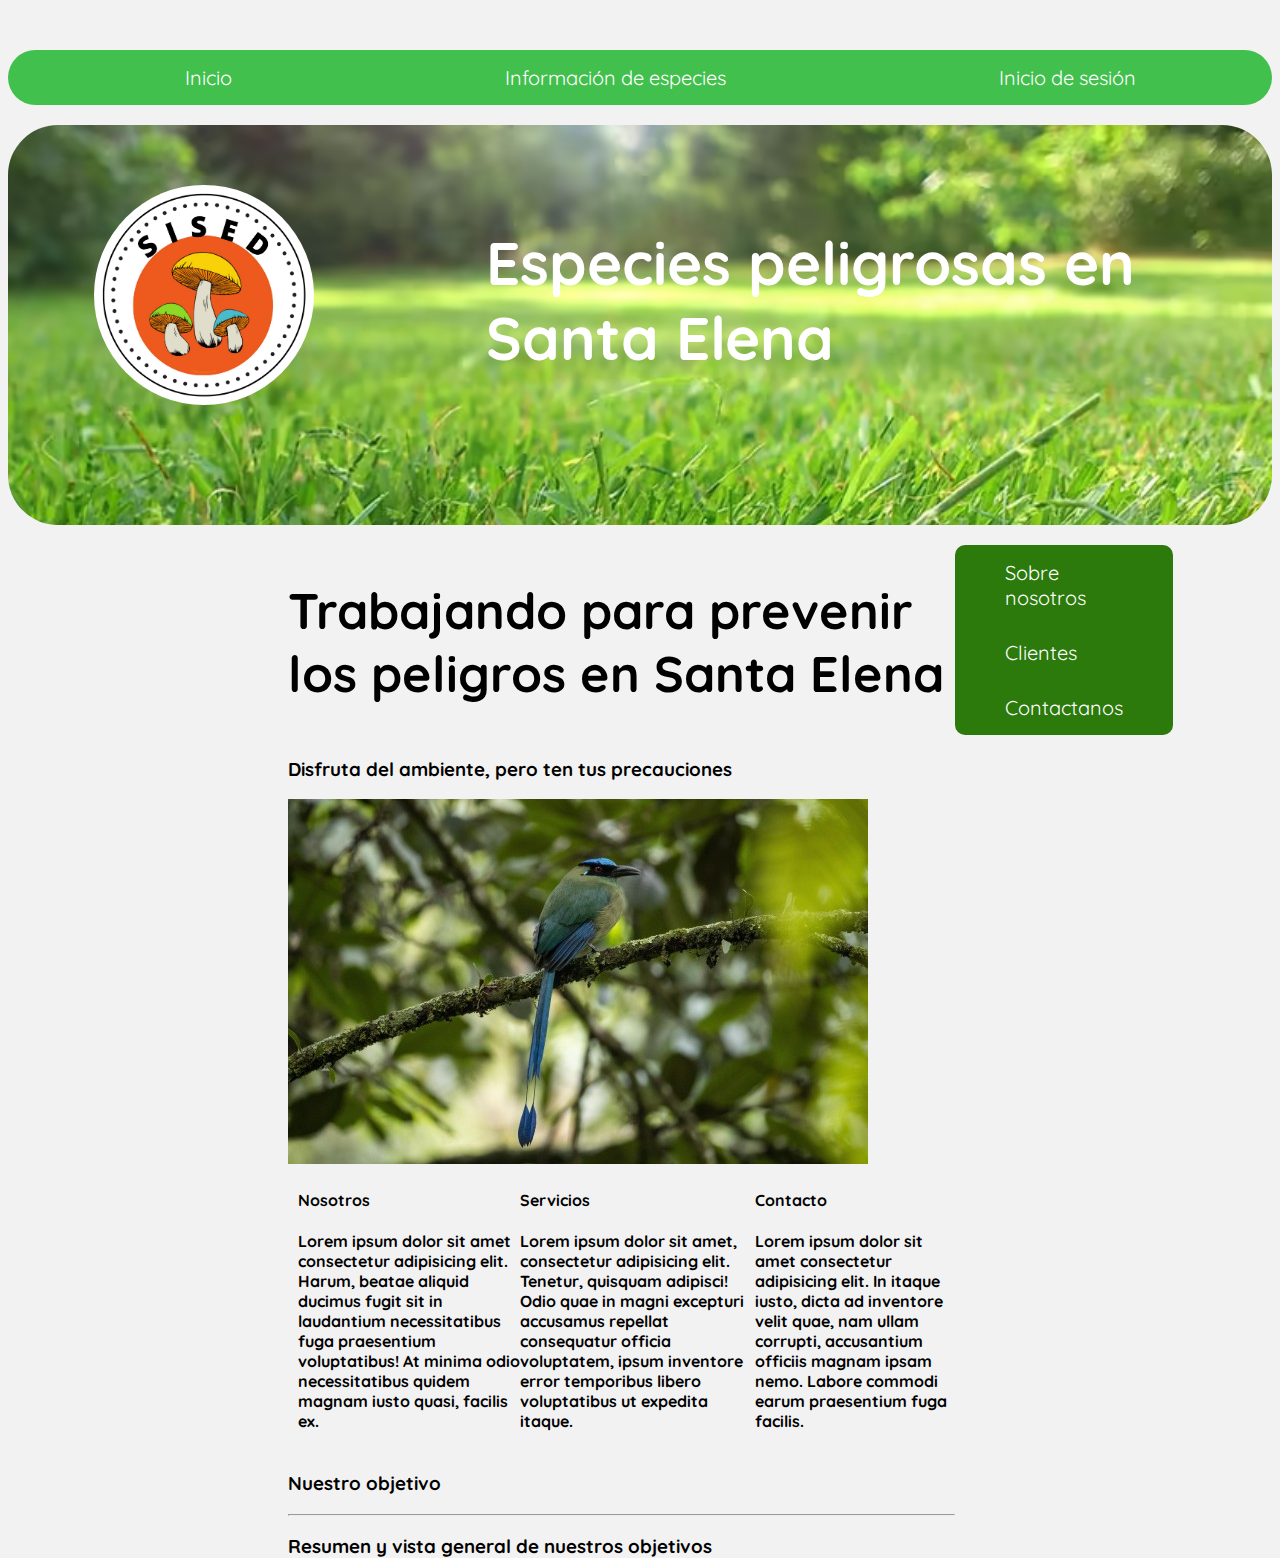
<file: Proyecto-PIA-formularios--main/SISED (prototipo)/index.html>
<!DOCTYPE html>
<html lang="en">

<head>
    <meta charset="UTF-8">
    <meta http-equiv="X-UA-Compatible" content="IE=edge">
    <meta name="viewport" content="width=device-width, initial-scale=1.0">
    <link rel="stylesheet" href="./style/style.css">
    <title>SISED</title>
    <link rel="shortcut icon" href="./assests/logo.png" type="image/x-icon">
</head>

<body id="inicio">
    <header>
        <nav>
            <ul class="menu-horizontal">
                <li class="lista lista-a"><a href="index.html">Inicio</a></li>
                <li class="lista"><a href="informacion-de-especies.html">Información de especies</a></li>
                <li class="lista lista-r">
                    <a href="#">Inicio de sesión</a>
                    <ul class="menu-vertical">
                        <li class="desplegable"><a href="./registrarse.html">Registrarse</a></li>
                        <li class="desplegable"><a href="./inicio_sesion.html">Ingresar</a></li>
                    </ul>
                </li>
            </ul>
        </nav>
    </header>
    <div class="titulo_y_logo">
        <div class="logo"><img src="./assests/logo.png" alt="Logo">
        </div>
        <div class="titulo">
            <h1>Especies peligrosas en Santa Elena</h1>
        </div>
    </div>
    <main>
        <div class="informacion_principal">
            <div class="subtitulo_principal">
                <h1>Trabajando para prevenir los peligros en Santa Elena</h1>
            </div>
            <div class="subtitulo1">
                <h3>Disfruta del ambiente, pero ten tus precauciones</h3>
            </div>
            <div class="imagen"><img src="./assests/image_content_36688116_20201116184458.jpg" alt=""></div>
            <div class="subtitulos_varios">
                <div>
                    <h4>Nosotros</h4>
                    <h4>Lorem ipsum dolor sit amet consectetur adipisicing elit. Harum, beatae aliquid ducimus fugit sit
                        in laudantium necessitatibus fuga praesentium voluptatibus! At minima odio necessitatibus quidem
                        magnam iusto quasi, facilis ex.</h4>
                </div>
                <div>
                    <h4>Servicios</h4>
                    <h4>Lorem ipsum dolor sit amet, consectetur adipisicing elit. Tenetur, quisquam adipisci! Odio quae
                        in magni excepturi accusamus repellat consequatur officia voluptatem, ipsum inventore error
                        temporibus libero voluptatibus ut expedita itaque.</h4>
                </div>
                <div>
                    <h4>Contacto</h4>
                    <h4>Lorem ipsum dolor sit amet consectetur adipisicing elit. In itaque iusto, dicta ad inventore
                        velit quae, nam ullam corrupti, accusantium officiis magnam ipsam nemo. Labore commodi earum
                        praesentium fuga facilis.</h4>
                </div>
            </div>
            <div class="subtitulo_objetivo">
                <h3>Nuestro objetivo</h3>
            </div>
            <hr>
            <div class="objetivos">
                <h3>Resumen y vista general de nuestros objetivos</h3>
            </div>
        </div>
        <div class="menusito">
            <ul class="menusito">
                <li class="primero"><a href="#" class="primero">Sobre nosotros</a></li>
                <li class="mitad"><a href="#">Clientes</a></li>
                <li class="ultimo"><a href="https://www.instagram.com/sised_pia/" class="ultimo">Contactanos</a></li>
            </ul>
        </div>
    </main>
    </div>
    <script src="./script/script.js"></script>
</body>

</html>
</file>
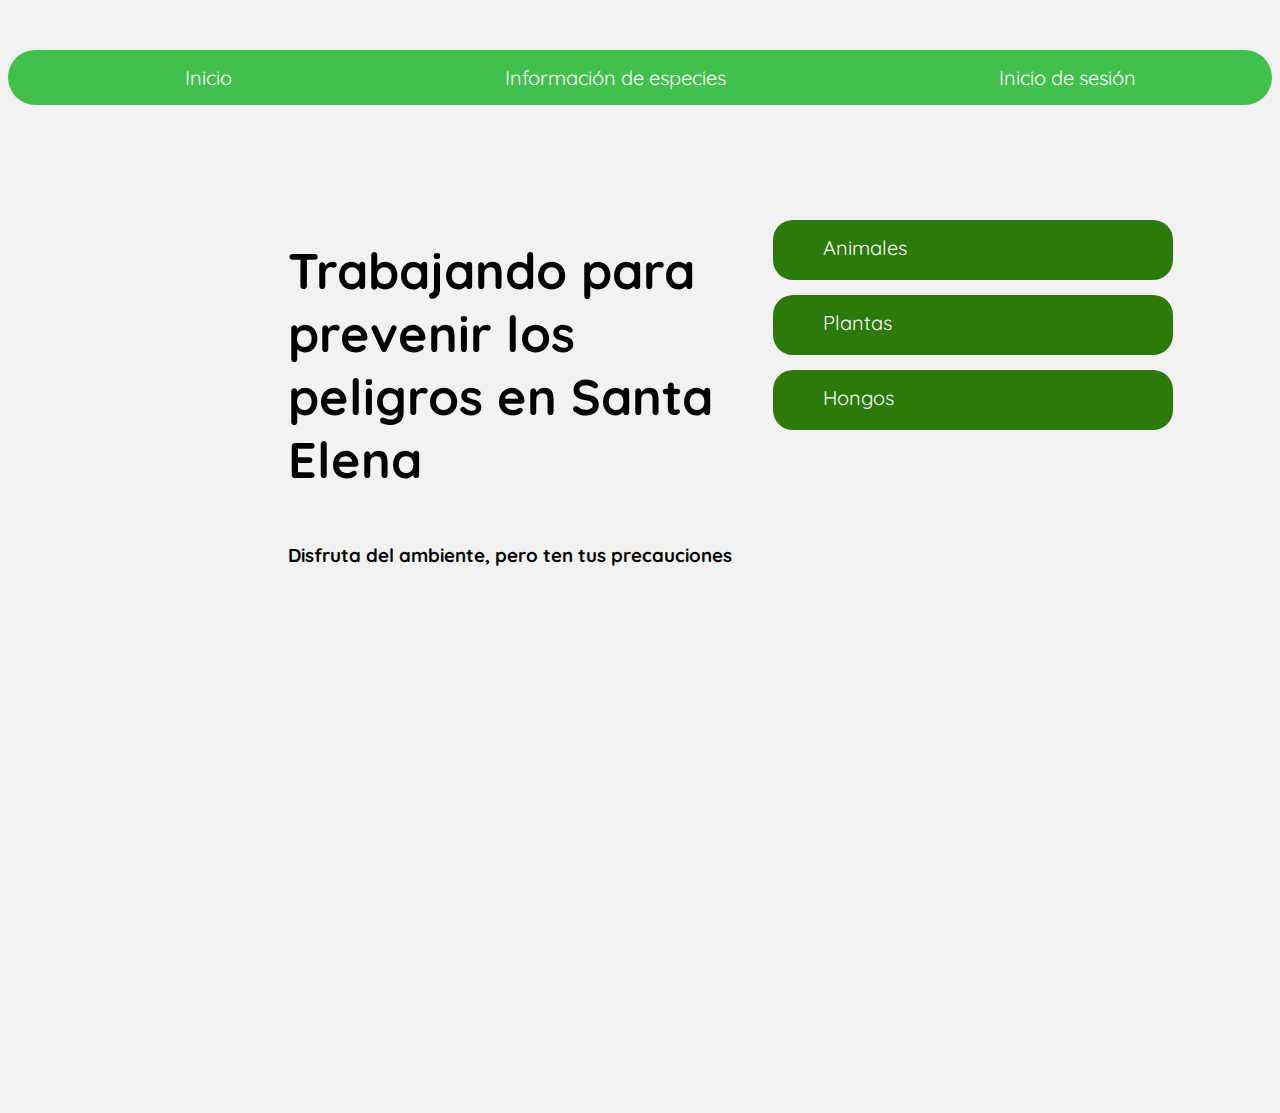
<file: Proyecto-PIA-formularios--main/SISED (prototipo)/animales.html>
<!DOCTYPE html>
<html lang="en">
<head>
    <meta charset="UTF-8">
    <meta http-equiv="X-UA-Compatible" content="IE=edge">
    <meta name="viewport" content="width=device-width, initial-scale=1.0">
    <link rel="stylesheet" href="./style/style.css">
    <title>Animales</title>
</head>
<body id="animales">
    <header>
        <nav>
            <ul class="menu-horizontal">
                <li class="lista lista-a"><a href="index.html">Inicio</a></li>
                <li class="lista"><a href="informacion-de-especies.html">Información de especies</a></li>
                <li class="lista lista-r">
                    <a href="#">Inicio de sesión</a>
                    <ul class="menu-vertical">
                        <li class="desplegable"><a href="./registrarse.html">Registrarse</a></li>
                        <li class="desplegable"><a href="./inicio_sesion.html">Ingresar</a></li>
                    </ul>
                </li>
            </ul>
        </nav>
    </header>
    <main>
        <div class="informacion_principal">
            <div class="subtitulo_principal">
                <h1>Trabajando para prevenir los peligros en Santa Elena</h1>
            </div>
            <div class="subtitulo1">
                <h3>Disfruta del ambiente, pero ten tus precauciones</h3>
            </div>
        </div>
        <div class="menusito">
            <div><a class="animales_boton" href="./animales.html">Animales</a></div>
            <div><a href="#" class="plantas_boton">Plantas</a></div>
            <div><a href="#" class="hongos_boton">Hongos</a></div>
        </div>
    </main>
</body>
</html>
</file>
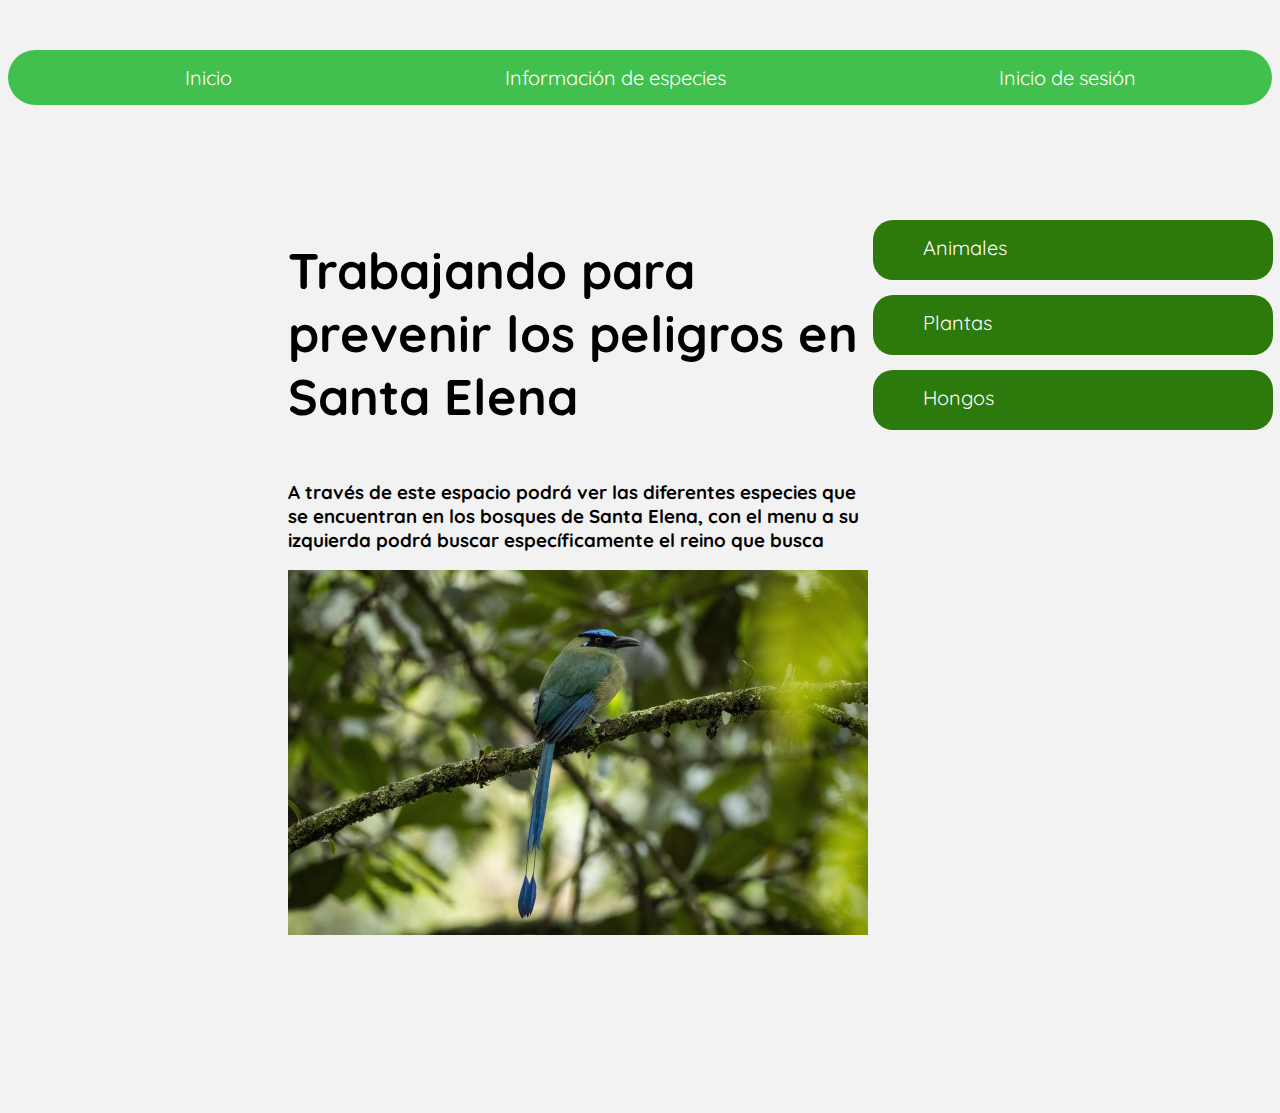
<file: Proyecto-PIA-formularios--main/SISED (prototipo)/informacion-de-especies.html>
<!DOCTYPE html>
<html lang="en">

<head>
    <meta charset="UTF-8">
    <meta http-equiv="X-UA-Compatible" content="IE=edge">
    <meta name="viewport" content="width=device-width, initial-scale=1.0">
    <link rel="stylesheet" href="./style/style.css">
    <title>SISED</title>
</head>

<body id="informacion">
    <header>
        <nav>
            <ul class="menu-horizontal">
                <li class="lista lista-a"><a href="index.html">Inicio</a></li>
                <li class="lista"><a href="informacion-de-especies.html">Información de especies</a></li>
                <li class="lista lista-r">
                    <a href="#">Inicio de sesión</a>
                    <ul class="menu-vertical">
                        <li class="desplegable"><a href="./registrarse.html">Registrarse</a></li>
                        <li class="desplegable"><a href="./inicio_sesion.html">Ingresar</a></li>
                    </ul>
                </li>
            </ul>
        </nav>
    </header>
    <main>
        <div class="informacion_principal">
            <div class="subtitulo_principal">
                <h1>Trabajando para prevenir los peligros en Santa Elena</h1>
            </div>
            <div class="subtitulo1">
                <h3>A través de este espacio podrá ver las diferentes especies que se encuentran en los bosques de Santa Elena, con el menu a su izquierda podrá buscar específicamente el reino que busca</h3>
            </div>
            <div class="imagen"><img src="./assests/image_content_36688116_20201116184458.jpg" alt=""></div>
        </div>
        <div class="menusito">
            <div><a class="animales_boton" href="#">Animales</a></div>
            <div><a href="#" class="plantas_boton">Plantas</a></div>
            <div><a href="#" class="hongos_boton">Hongos</a></div>
        </div>
    </main>
    </div>
    <script src="./script/script.js"></script>
</body>

</html>
</file>
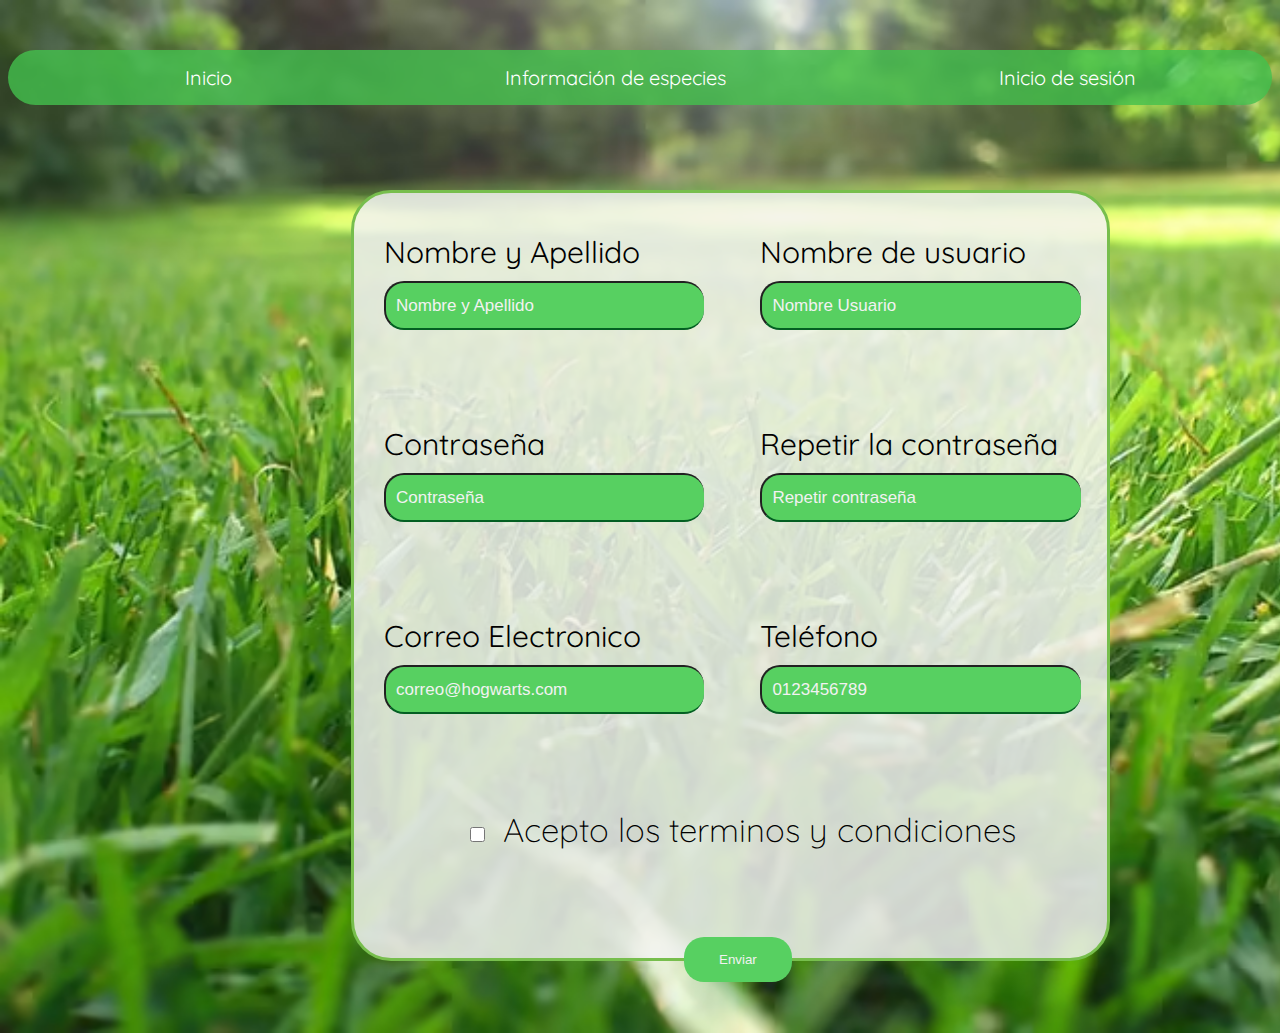
<file: Proyecto-PIA-formularios--main/SISED (prototipo)/registrarse.html>
<!DOCTYPE html>
<html lang="en">

<head>
    <meta charset="UTF-8">
    <meta http-equiv="X-UA-Compatible" content="IE=edge">
    <meta name="viewport" content="width=device-width, initial-scale=1.0">
    <title>Registro</title>
    <link rel="stylesheet" href="./style/style.css">
</head>

<body id="registrarse">
    <header>
        <nav>
            <ul class="menu-horizontal-x">
                <li class="lista"><a href="index.html">Inicio</a></li>
                <li class="lista"><a href="informacion-de-especies.html">Información de especies</a></li>
                <li class="lista lista-r">
                    <a href="#">Inicio de sesión</a>
                    <ul class="menu-vertical">
                        <li class="desplegable"><a href="./registrarse.html">Registrarse</a></li>
                        <li class="desplegable"><a href="./inicio_sesion.html">Ingresar</a></li>
                    </ul>
                </li>
            </ul>
        </nav>
    </header>
    <main>
        <!-- FORMULARIO -->
        <form action="#" class="formulario" id="formulario">
            
            <!-- GRUPO DE NOMBRE-->
            <div class="formulario__grupo" id="grupo__nombre">
                <label class="formulario__label">Nombre y Apellido</label>
                <div class="formulario__grupo-input">
                    <input type="text" class="formulario__input" name="nombre" id="nombre"
                        placeholder="Nombre y Apellido">
                    <i class="formulario__validacion-estado fas fa-times-circle"></i>
                </div>
                <p class="formulario__input-error">El nombre debe tener minimo 4 caracteres y solo se admiten números,
                    letras y guión bajo.</p>
            </div>
            
            <!-- GRUPO DE USUARIO -->
            <div class="formulario__grupo" id="grupo__usuario">
                <label class="formulario__label">Nombre de usuario</label>
                <div class="formulario__grupo-input">
                    <input type="text" class="formulario__input" name="usuario" id="usuario"
                        placeholder="Nombre Usuario">
                    <i class="formulario__validacion-estado fas fa-times-circle"></i>
                </div>
                <p class="formulario__input-error">El usuario debe tener minimo 4 caracteres y solo se admiten números,
                    letras y guión bajo.</p>
            </div>


            <!-- GRUPO DE CONTRASEÑA 1-->
            <div class="formulario__grupo" id="grupo__password">
                <label class="formulario__label">Contraseña</label>
                <div class="formulario__grupo-input">
                    <input type="password" class="formulario__input" name="password" id="password"
                        placeholder="Contraseña">
                    <i class="formulario__validacion-estado fas fa-times-circle"></i>
                </div>
                <p class="formulario__input-error">La contraseña debe ser de 4 a 12 digitos</p>
            </div>


            <!-- GRUPO DE CONTRASEÑA 2-->
            <div class="formulario__grupo" id="grupo__password2">
                <label class="formulario__label">Repetir la contraseña</label>
                <div class="formulario__grupo-input">
                    <input type="password" class="formulario__input" name="password2" id="password2"
                        placeholder="Repetir contraseña">
                    <i class="formulario__validacion-estado fas fa-times-circle"></i>
                </div>
                <p class="formulario__input-error">La contraseña no coincide</p>
            </div>


            <!-- GRUPO DE EMAIL -->
            <div class="formulario__grupo" id="grupo__correo">
                <label class="formulario__label">Correo Electronico</label>
                <div class="formulario__grupo-input">
                    <input type="email" class="formulario__input" name="correo" id="correo"
                        placeholder="correo@hogwarts.com">
                    <i class="formulario__validacion-estado fas fa-times-circle"></i>
                </div>
                <p class="formulario__input-error">El correo debe tener mÍnimo 4 caracteres y sólo se admiten números,
                    letras y guión bajo.</p>
            </div>

            <!-- GRUPO DE TELÉFONO -->
            <div class="formulario__grupo" id="grupo__telefono">
                <label class="formulario__label">Teléfono</label>
                <div class="formulario__grupo-input">
                    <input type="telefono" class="formulario__input" name="telefono" id="telefono"
                        placeholder="0123456789">
                    <i class="formulario__validacion-estado fas fa-times-circle"></i>
                </div>
                <p class="formulario__input-error">El número debe tener 10 digitos</p>
            </div>


            <!-- GRUPO TERMINOS Y CONDICIONES -->
            <div class="formulario__grupo formulario__grupo-terminos" id="grupo__terminos">
                <label class="formulario__label">
                    <input class="formulario__checkbox" type="checkbox" name="terminos" id="terminos">
                    <b class="formulario__span">Acepto los terminos y condiciones</b>
                </label>
            </div>

            <!-- MENSAJE DE CAMPOS REQUERIDOS -->
            <div class="formulario__mensaje" id="formulario__mensaje">
                <p><i class="fas fa-exclamation-circle"> <b>Error:</b> Debes completar todos los campos</i></p>
            </div>


            <!-- GRUPO ENVIAR -->
            <div class="formulario__grupo formulario__grupo-btn-enviar">
                <p class="formulario__mensaje-exito" id="formulario__mensaje-exito">El formulario se envió correctamente
                </p>
                <input class="formulario__btn" type="submit" value="Enviar">
            </div>
        </form>
    </main>
</body>

</html>
</file>
<file: Proyecto-PIA-formularios--main/SISED (prototipo)/style/style.css>
@import url('https://fonts.googleapis.com/css2?family=Quicksand:wght@300&display=swap');

body {
    background-color: #f2f2f2;
    font-family: 'Quicksand', sans-serif;
    ;
}

header {
    border: black;
    color: white;
}

.lista-r{
    float: right;
}

.titulo_y_logo {
    height: 400px;
    width: 100%;
    background-image: url(../assests/fondo.avif);
    background-repeat: no-repeat;
    background-size: cover;
    border-radius: 50px;
    justify-content: space-around;
    display: inline-flex;
}

.logo {
    width: 220px;
    height: 220px;
    display: flex;
    margin-top: 60px;
    border-radius: 50px;
}

.logo img {
    border-radius: 50%;
}

.titulo {
    width: 700px;
    height: 220px;
    font-size: 30px;
    color: white;
    margin-top: 60px;
}

main {
    width: 70%;
    height: 100vh;
    margin-left: 280px;
    margin-top: 20px;
    justify-content: space-between;
    display: flex;
    flex-direction: row;
}

.subtitulo_principal {
    font-size: 25px;
    display: flex;
}

.subtitulos_varios {
    justify-content: space-around;
    display: flex;
    width: 100%;
    margin: 0px 10px;
}

.informacion_principal {
    display: block;
    flex-direction: column;
    justify-content: space-between;
    height: 100%;
}

.menusito {
    list-style: none;
    margin: 0;
    padding: 0;
    width: 100%;
    font-size: 20px;
}

.menusito a {
    text-decoration: none;
    color: white;
    display: block;
    padding: 15px 50px;
    background-color: #2B7A0B;
    border-bottom: #A0D995;
}

.menusito .ultimo {

    border-bottom-left-radius: 10px;
    border-bottom-right-radius: 10px;
}

.menusito .primero {
    border-top-left-radius: 10px;
    border-top-right-radius: 10px;
}

.primero a:hover {
    border-top-left-radius: 10px;
    border-top-right-radius: 10px;
    background-color: #91c788;
    color: #f2f2f2;
}

.ultimo a:hover {

    border-bottom-left-radius: 10px;
    border-bottom-right-radius: 10px;
    background-color: #91c788;
    color: #f2f2f2;

}

.mitad a:hover {
    background-color: #91c788;
    color: #f2f2f2;
}

.inicio_sesion {
    justify-content: space-around;
    display: flex;
    flex-direction: column;
    height: 500px;
    /*todo lo que tenga que ver con letras*/
}

.inicio_sesion form {
    height: 500px;
    justify-content: center;
    align-items: center;
    display: flex;
}

.formulario {
    display: flex;
    flex-direction: column;
    /*lo que tiene que ver copn la cajita del formulario*/
    width: auto;
    border: 3px solid rgb(119, 190, 77);
    /*todo lo que tenga que ver con letras*/
    color: #42c04d;
    font-size: 30px;
    color: white;
}

.unoporlinea {
    display: flex;
    flex-direction: column;
    justify-content: center;
    align-items: stretch;
}

.formulario input {
    /*espacio entre los elementos dentro del formulario*/
    margin-bottom: 40px;
    background-color: #57d061;
    border-radius: 20px;    
    color: #f2f2f2;
}

.inicio_sesion button {
    background-color: #66dc70;
    font-size: 20px;
    margin-left: 30px;
}

.formulario {
    display: grid;
    grid-template-columns: 1fr 1fr;
    gap: 45px;
}

.formulario__label {
    display: block;
    padding: 10px 0;
}

.formulario__grupo-input {
    position: relative;
}

.formulario__input {
    width: 90%;
    background: transparent;
    border-bottom: 2px solid #035f22;
    border-right: none;
    color: #fff;
    font-size: 17px;
    outline: none;
    line-height: 45px;
    padding: 0 10px;
    transition: all 1s;
}

.formulario__validacion-estado {
    position: absolute;
    right: 45px;
    bottom: 15px;
    z-index: 1000;
    font-size: 16px;
    opacity: 0;
}

.formulario__input:focus {
    box-shadow: 0 0 5px #035f22;
}

.formulario__input-error {
    font-size: 12px;
    margin-bottom: 0;
    display: none;
}

.formulario__input-error-activo {
    display: block;
}

.formulario__span {
    font-size: 1.1em;
    font-weight: 100;
}

.formulario__checkbox {
    cursor: pointer;
    height: 15px;
    width: 15px;
    margin: 0 10px;
}

.formulario__grupo-terminos {
    text-align: center;
}

.formulario__grupo-terminos,
.formulario__mensaje,
.formulario__grupo-btn-enviar {
    grid-column: span 2;
}

.formulario__mensaje {
    display: none;
    /* height: 45px; */
    /* line-height: 45px; */
    padding: 15px;
    border-radius: 5px;
    background: #f00;
    text-align: center;
}

.formulario__mensaje-activo {
    display: block;
}

.formulario__grupo-btn-enviar {
    display: flex;
    flex-direction: column;
    align-items: center;
}

.formulario__btn {
    padding: 15px 35px;
    background: #000;
    color: #fff;
    border: none;
    border-radius: 3px;
    cursor: pointer;
}

.formulario__btn:hover {
    background: #035f22;
    transition: 1s;
}

.formulario__mensaje-exito {
    font-size: 2em;
    color: #20b80c;
    padding: 10px;
    text-align: center;
    display: none;
}

.formulario__mensaje-exito-activo {
    display: block;
}


/* --------------------------------------------- VALIDACIÓN ----------------------------------------- */
.formulario__grupo-correcto .formulario__validacion-estado {
    color: #29ee0f;
    opacity: 1;
}

.formulario__grupo-incorrecto .formulario__label {
    color: #ee0f0f;
}


.formulario__grupo-incorrecto .formulario__validacion-estado {
    color: #ee0f0f;
    opacity: 1;
}

.formulario__grupo-incorrecto .formulario__input {
    border: 1px solid #ee0f0f;

}

::placeholder { color: #f2f2f2; }

nav {
    margin: auto;
    background-color: rgba(255, 255, 255, 0);
    font-size: 20px;
    margin-top: 50px;
}

.menu-horizontal {
    list-style: none;
    display: flex;
    justify-content: space-around;
    background-color: #42c04d;
    border-radius: 10px;
    justify-content:space-around ;
    border-bottom: #42c04d;
    border-radius: 50px;
}
.menu-horizontal-x {
    list-style: none;
    display: flex;
    justify-content: space-around;
    background-color: hsla(125, 50%, 51%, 0.801);
    border-radius: 10px;
    justify-content:space-around ;
    border-bottom: #42c04d;
    border-radius: 50px;
}

.menu-horizontal .desplegable{
    color: white;
}
.menu .lista{
    display: inline-block;
}
.lista-r{
    float: left;
}
.menu-horizontal-x>li>a {
    display: block;
    padding: 15px 20px;
    color: rgb(76, 129, 5);
    text-decoration: none;
    color: white;
}

.menu-horizontal-x>li:hover {
    background-color: #57d061;
    border-radius: 5px;
}
.menu-horizontal>li>a {
    display: block;
    padding: 15px 20px;
    color: rgb(76, 129, 5);
    text-decoration: none;
    color: white;
}

.menu-horizontal>li:hover {
    background-color: #57d061;
    border-radius: 5px;
}

.menu-vertical {
    position: absolute;
    display: none;
    list-style: none;
    width: 200px;
    background-color: #57d061;
    border-radius: 5px;
    
}

.menu-horizontal li:hover .menu-vertical {
    display: block;
}
.menu-horizontal-x li:hover .menu-vertical {
    display: block;
}
.menu-vertical li:hover {
    background-color: #57d061;
}

.menu-vertical li a {
    display: block;
    color: rgb(32, 136, 32);
    padding: auto;
    text-decoration: none;
    color: black;
}
.menu-vertical>li>a{
    color: rgb(255, 255, 255);
}

#registrarse {
    background-image: url(../assests/fondo.avif);
    background-size: cover;
    justify-content: center;
    align-items: center;
}

.formulario {
    background-color: hsla(0, 0%, 95%, 0.843);
    color: black;
    width: 80%;
    height: 80%;
    padding: 30px 15px 15px 30px;
    border-radius: 40px;

}

.formulario__label {
    font-size: 30px;
}

#inicio_sesion {
    background-image: url(../assests/fondo.avif);
    background-size: cover;
}

.inicio_sesion button{
    color: #fff;
    background-color: #57d061;
    border: solid black 1px;
    border-radius: 10px;
}

#registrarse main {
    align-items: center;
    justify-content: center;
}
#informacion .menusito {
    width: 300px;
}
#informacion main{
    margin-top: 100px;
}
#informacion .menusito{
    display: flex;
    flex-direction: column;
}
.animales_boton{
    margin-top: 15px;
    width: 300px;
    height: 30px;
    background-color: #47c051;
    border-radius: 20px;
}
.animales_boton:hover{
    margin-top: 15px;
    width: 300px;
    height: 300px;
    background-image: url(../assests/Trogon-Enmascarado-1.webp);
    background-size: cover;
    border-radius: 20px;
}
.plantas_boton{
    margin-top: 15px;
    width: 300px;
    height: 30px;
    background-color: #124d17;
    border-radius: 20px;
}
.plantas_boton:hover{
    margin-top: 10px;
    width: 300px;
    height: 300px;
    background-image: url(../assests/flores.jpg);
    background-size: cover;
    border-radius: 20px;
}
.hongos_boton{
    margin-top: 15px;
    width: 300px;
    height: 30px;
    background-color: #124d17;
    border-radius: 20px;
}
.hongos_boton:hover{
    margin-top: 10px;
    margin-bottom: 20px;
    width: 300px;
    height: 300px;
    background-image: url(../assests/hongo.jpg);
    background-size: cover;
    border-radius: 20px;
}
#animales main{
    margin-top: 100px;
}
#animales .menusito{
    display: flex;
    flex-direction: column;
}
</file>
